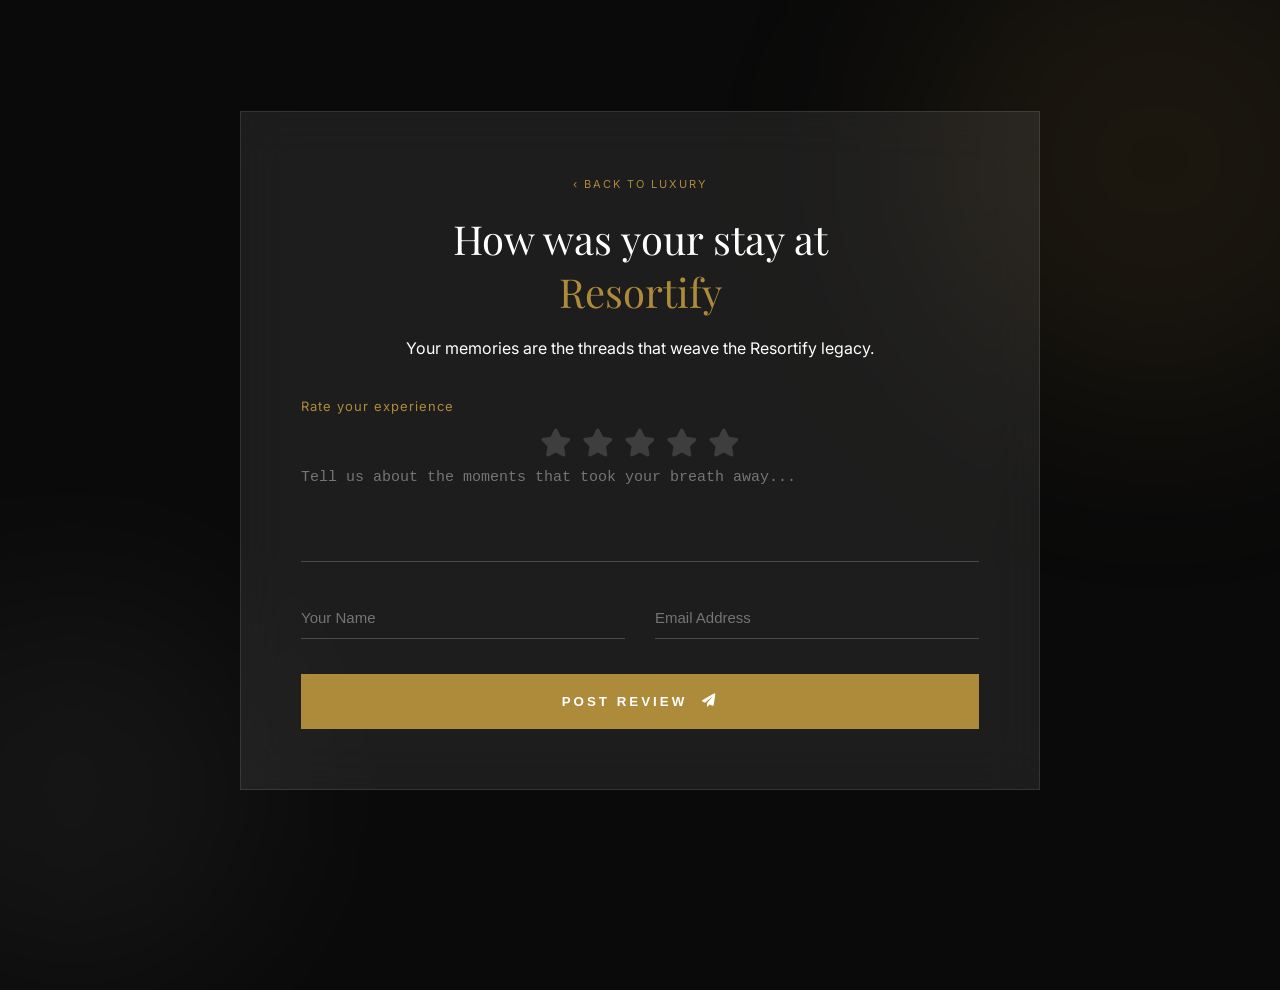
<file: experiences.html>
<!DOCTYPE html>
<html lang="en">
<head>
    <meta charset="UTF-8">
    <meta name="viewport" content="width=device-width, initial-scale=1.0">
    <title>Share Your Story | Resortify</title>
    <link rel="stylesheet" href="experiences.css">
    <link href="https://fonts.googleapis.com/css2?family=Playfair+Display:wght@400;700&family=Inter:wght@300;400;500&display=swap" rel="stylesheet">
    <link rel="stylesheet" href="https://cdnjs.cloudflare.com/ajax/libs/font-awesome/6.0.0/css/all.min.css">
</head>
<body>

    <div class="glass-container" id="main-container">
        <header class="review-header">
            <a href="index.html" class="back-home">‹ BACK TO LUXURY</a>
            <h1>How was your stay at <br><span>Resortify</span></h1>
            <p id="sub-header-text">Your memories are the threads that weave the Resortify legacy.</p>
        </header>

        <form class="review-form" id="experience-form">
            <div class="rating-box">
                <p id="rating-desc">Rate your experience</p>
                <div class="stars" id="star-container">
                    <input type="radio" name="star" id="star5" value="5"><label for="star5" class="fa-solid fa-star"></label>
                    <input type="radio" name="star" id="star4" value="4"><label for="star4" class="fa-solid fa-star"></label>
                    <input type="radio" name="star" id="star3" value="3"><label for="star3" class="fa-solid fa-star"></label>
                    <input type="radio" name="star" id="star2" value="2"><label for="star2" class="fa-solid fa-star"></label>
                    <input type="radio" name="star" id="star1" value="1"><label for="star1" class="fa-solid fa-star"></label>
                </div>
            </div>

            <div class="input-group">
                <textarea id="review-text" placeholder="Tell us about the moments that took your breath away..." required></textarea>
                <div class="line"></div>
            </div>

            <div class="input-row">
                <div class="input-group">
                    <input type="text" id="user-name" placeholder="Your Name" required>
                    <div class="line"></div>
                </div>
                <div class="input-group">
                    <input type="email" id="user-email" placeholder="Email Address" required>
                    <div class="line"></div>
                </div>
            </div>
        
            <button type="submit" class="submit-btn" id="post-btn">
                <span>POST REVIEW</span>
                <i class="fa-solid fa-paper-plane"></i>
            </button>
        </form>
    </div>

    <div class="bg-decoration">
        <div class="circle c1"></div>
        <div class="circle c2"></div>
    </div>

    <script src="experiences.js"></script>
</body>
</html>
</file>
<file: experiences.css>
:root {
    --gold: #ad8b3a;
    --white: #ffffff;
    --glass: rgba(255, 255, 255, 0.08);
}

* {
    margin: 0;
    padding: 0;
    box-sizing: border-box;
    outline: none;
}

body {
    font-family: 'Inter', sans-serif;
    background: #0a0a0a;
    min-height: 100vh;
    display: flex;
    align-items: center;
    justify-content: center;
    overflow: hidden;
    color: var(--white);
}

.glass-container {
    background: var(--glass);
    backdrop-filter: blur(25px);
    border: 1px solid rgba(255, 255, 255, 0.1);
    padding: 60px;
    width: 90%;
    max-width: 800px;
    position: relative;
    z-index: 10;
    
}

.review-header {
    text-align: center;
    margin-bottom: 40px;
}

.back-home {
    color: var(--gold);
    text-decoration: none;
    font-size: 11px;
    letter-spacing: 2px;
}

h1 {
    font-family: 'Playfair Display', serif;
    font-size: 2.5rem;
    margin: 20px 0;
    font-weight: 400;
}

h1 span {
    color: var(--gold);
}

.rating-box p {
    font-size: 13px;
    letter-spacing: 1px;
    color: var(--gold);
    margin-bottom: 15px;
}

.stars {
    display: flex;
    flex-direction: row-reverse;
    justify-content: center;
    gap: 10px;
}

.stars input {
    display: none;
}

.stars label {
    font-size: 28px;
    color: rgba(255, 255, 255, 0.15);
    cursor: pointer;
    transition: color 0.3s;
}

.stars input:checked~label,
.stars label.hovered,
.stars label.hovered~label {
    color: var(--gold);
}

.input-group {
    position: relative;
    margin-bottom: 35px;
}

textarea,
input {
    width: 100%;
    background: transparent;
    border: none;
    color: white;
    padding: 12px 0;
    font-size: 15px;
}

textarea {
    height: 100px;
    resize: none;
}

.line {
    height: 1px;
    background: rgba(255, 255, 255, 0.2);
    width: 100%;
}

.input-row {
    display: grid;
    grid-template-columns: 1fr 1fr;
    gap: 30px;
}

.submit-btn {
    width: 100%;
    padding: 20px;
    background: var(--gold);
    border: none;
    color: white;
    font-weight: 600;
    letter-spacing: 3px;
    cursor: pointer;
    display: flex;
    justify-content: center;
    align-items: center;
    gap: 15px;
}

/* Decoration Circles */
.bg-decoration .circle {
    position: absolute;
    border-radius: 50%;
    filter: blur(100px);
    z-index: 1;
    pointer-events: none;
}

.c1 {
    width: 500px;
    height: 500px;
    background: rgba(173, 139, 58, 0.1);
    top: -10%;
    right: -10%;
}

.c2 {
    width: 400px;
    height: 400px;
    background: rgba(255, 255, 255, 0.05);
    bottom: -10%;
    left: -10%;
}
/* Add to experiences.css */
#progress-bar {
    position: absolute;
    top: 0; 
    left: 0;
    height: 4px; /* Slightly thicker for a premium feel */
    background: var(--gold);
    width: 0%; /* Initial state */
    transition: width 0.5s cubic-bezier(0.4, 0, 0.2, 1);
    border-top-left-radius: 20px; /* Matches your container corner */
    z-index: 100;
}
</file>
